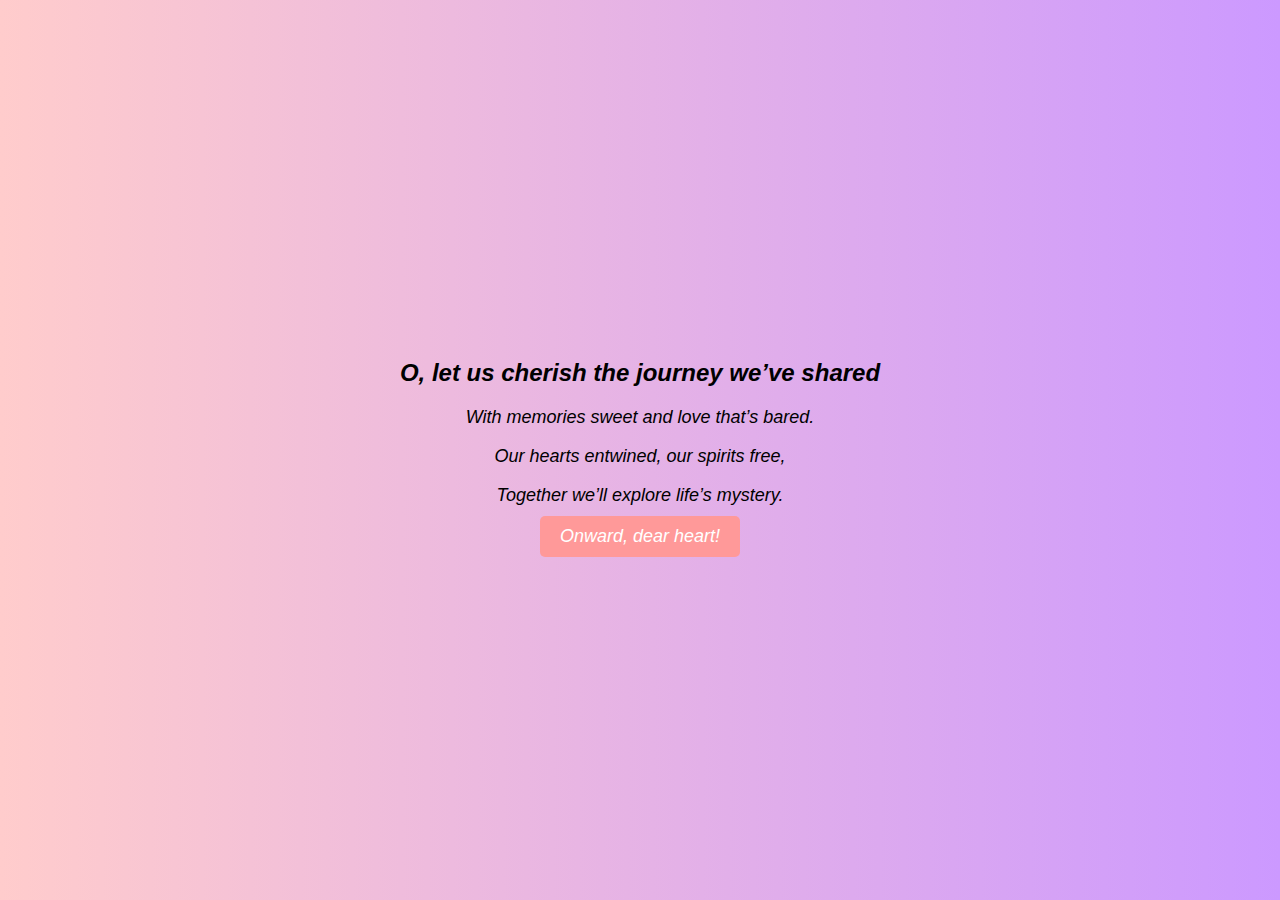
<file: index.html>
<!DOCTYPE html>
<html lang="en">
<head>
  <meta charset="UTF-8">
  <title>Romantic Poem</title>
  <link rel="stylesheet" href="styles.css">
</head>
<body>
  <div class="container">
    <h1 class="heading">O, let us cherish the journey we’ve shared</h1>
    <p class="poem-line">With memories sweet and love that’s bared.</p>
    <p class="poem-line">Our hearts entwined, our spirits free,</p>
    <p class="poem-line">Together we’ll explore life’s mystery.</p>
    <a href="other_page.html" class="button">Onward, dear heart!</a>
  </div>
</body>
</html>
</file>
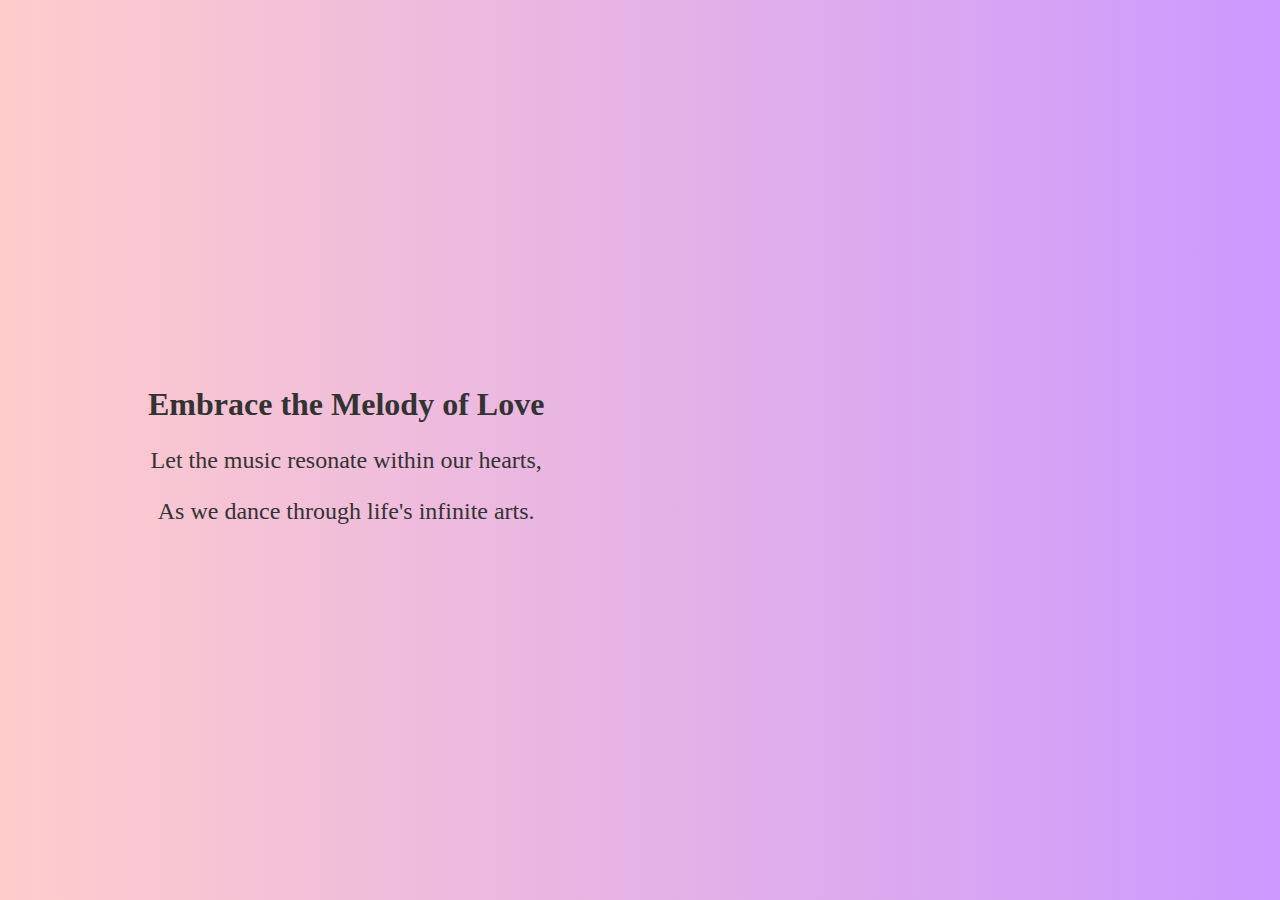
<file: other_page.html>
<!DOCTYPE html>
<html lang="en">
<head>
  <meta charset="UTF-8">
  <title>Other Page</title>
  <link rel="stylesheet" href="styles.css">
  <style>
    /* Additional styles for other_page */
    body {
      background: linear-gradient(to right, #ffcccc, #cc99ff);
      font-family: 'Garamond', serif; /* Use a beautiful font of your choice */
      color: #333; /* Elegant font color matching the background */
      margin: 0;
      position: relative;
    }
    
    .container {
      position: absolute;
      top: 50%;
      left: 10%; /* Adjust the left percentage for positioning */
      transform: translateY(-50%);
      max-width: 40%;
      padding: 20px;
    }

    h1 {
      font-size: 32px;
      margin-bottom: 20px;
    }
    
    p {
      font-size: 24px;
      margin-bottom: 10px;
    }

    .gif-container {
      position: absolute;
      top: 50%;
      right: 10%; /* Adjust the right percentage for positioning */
      transform: translateY(-50%);
    }

    .signature {
      position: absolute;
      bottom: 20px;
      text-align: center;
      width: 100%;
    }

    .signature p {
      font-style: italic;
      font-weight: bold;
      font-size: 24px;
      margin: 0;
    }

    .signature small {
      font-size: 14px;
      color: #666;
    }
  </style>
</head>
<body>
  <div class="container">
    <h1>Embrace the Melody of Love</h1>
    <p>Let the music resonate within our hearts,</p>
    <p>As we dance through life's infinite arts.</p>
  </div>
  <!-- Audio element for background music -->
  <audio autoplay loop>
    <source src="https://youtu.be/pPT4313li78" type="audio/mpeg">
    Your browser does not support the audio element.
  </audio>

  <!-- Gif container -->
  <div class="gif-container">
<iframe src="https://giphy.com/embed/CjToMcHtgrKzCjatVL" width="240" height="160" frameBorder="0" class="giphy-embed" allowFullScreen>

  <!-- Signature -->
  <div class="signature">
    <p>To my dearest Sanya</p>
    <small>With love, Kartikay</small>
  </div>
</body>
</html>
</file>
<file: styles.css>
body {
    margin: 0;
    padding: 0;
    font-family: Arial, sans-serif;
    height: 100vh;
    display: flex;
    justify-content: center;
    align-items: center;
    background: linear-gradient(to right, #ffcccc, #cc99ff); /* Change these color codes as desired */
  }
  
  .container {
    text-align: center;
    max-width: 80%;
  }
  
  .heading {
    font-style: italic;
    font-size: 24px;
    margin-bottom: 20px;
  }
  
  .poem-line {
    font-style: italic;
    font-size: 18px;
    margin-bottom: 10px;
  }
  
  .button {
    display: inline-block;
    padding: 10px 20px;
    font-size: 18px;
    font-style: italic;
    text-decoration: none;
    color: #fff;
    background-color: #ff9999; /* Change button color as desired */
    border-radius: 5px;
    transition: background-color 0.3s ease;
  }
  
  .button:hover {
    background-color: #e57373; /* Change hover color if needed */
  }
</file>
